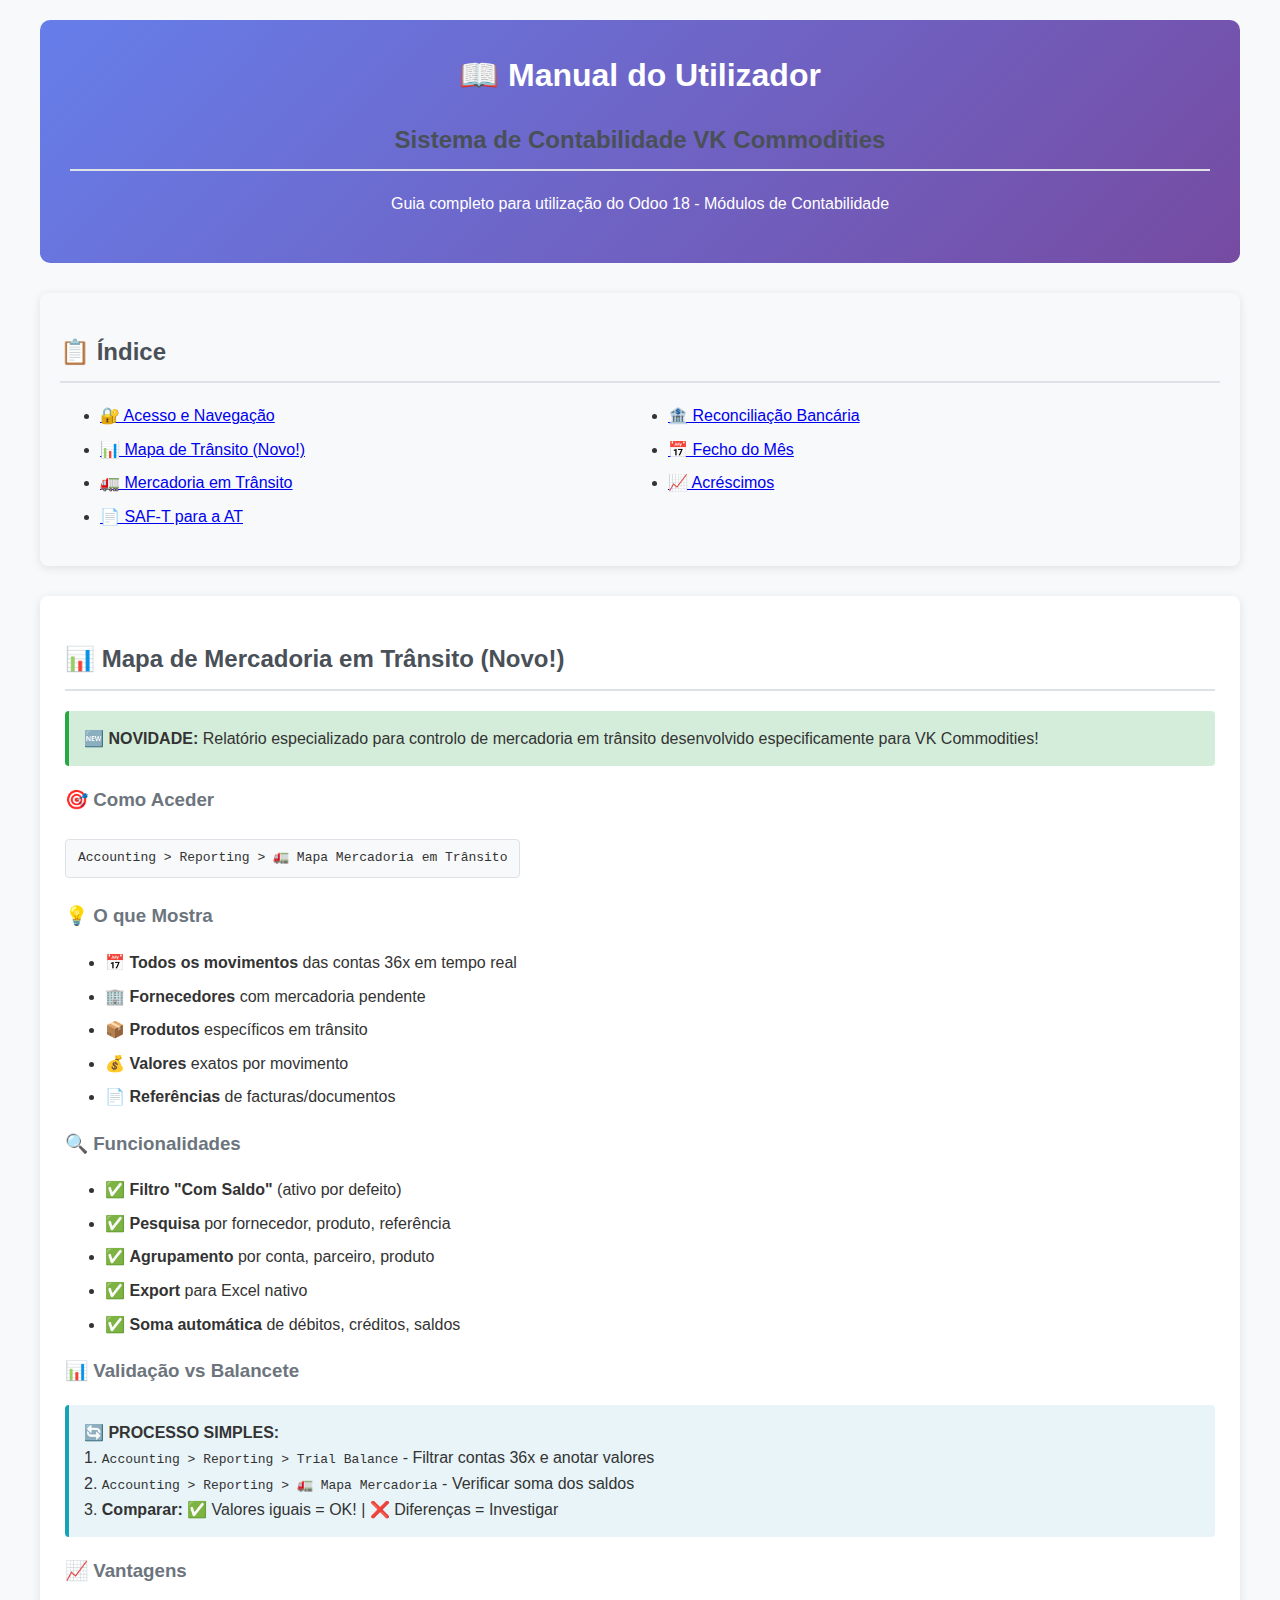
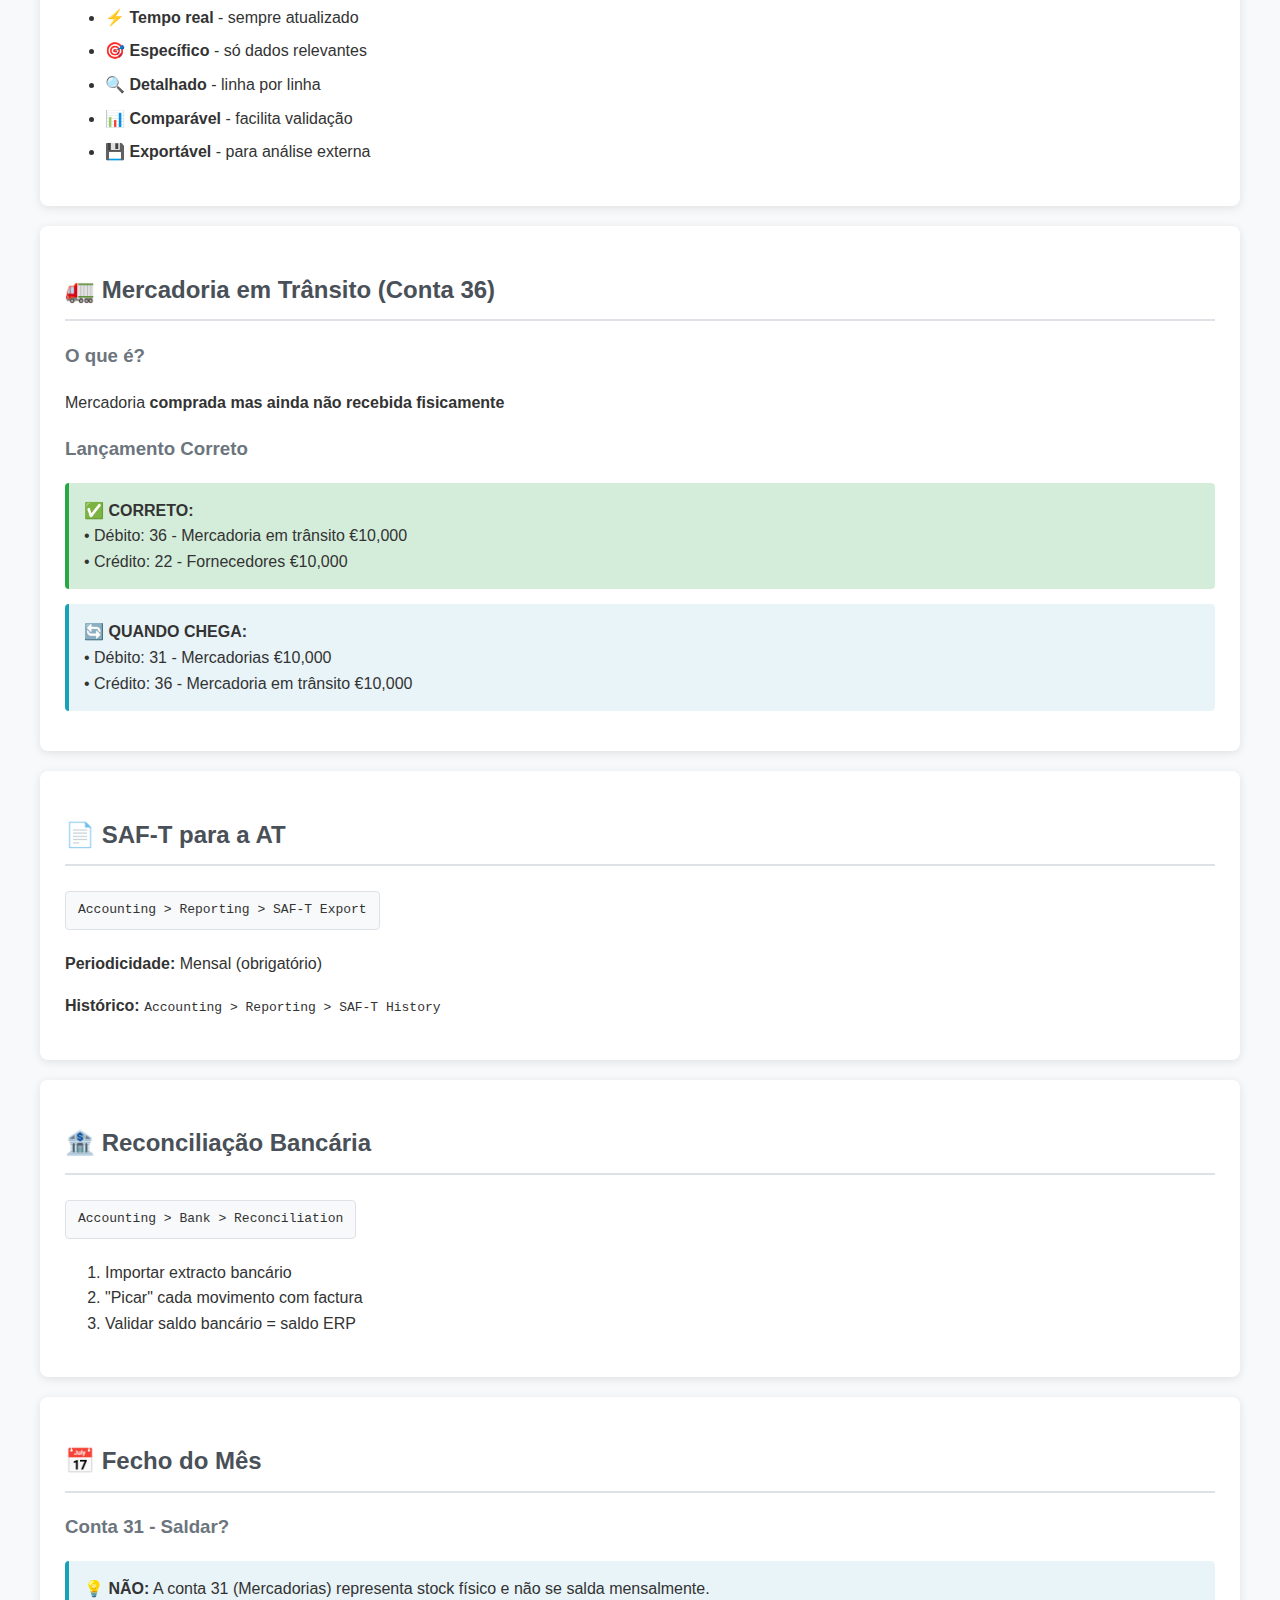
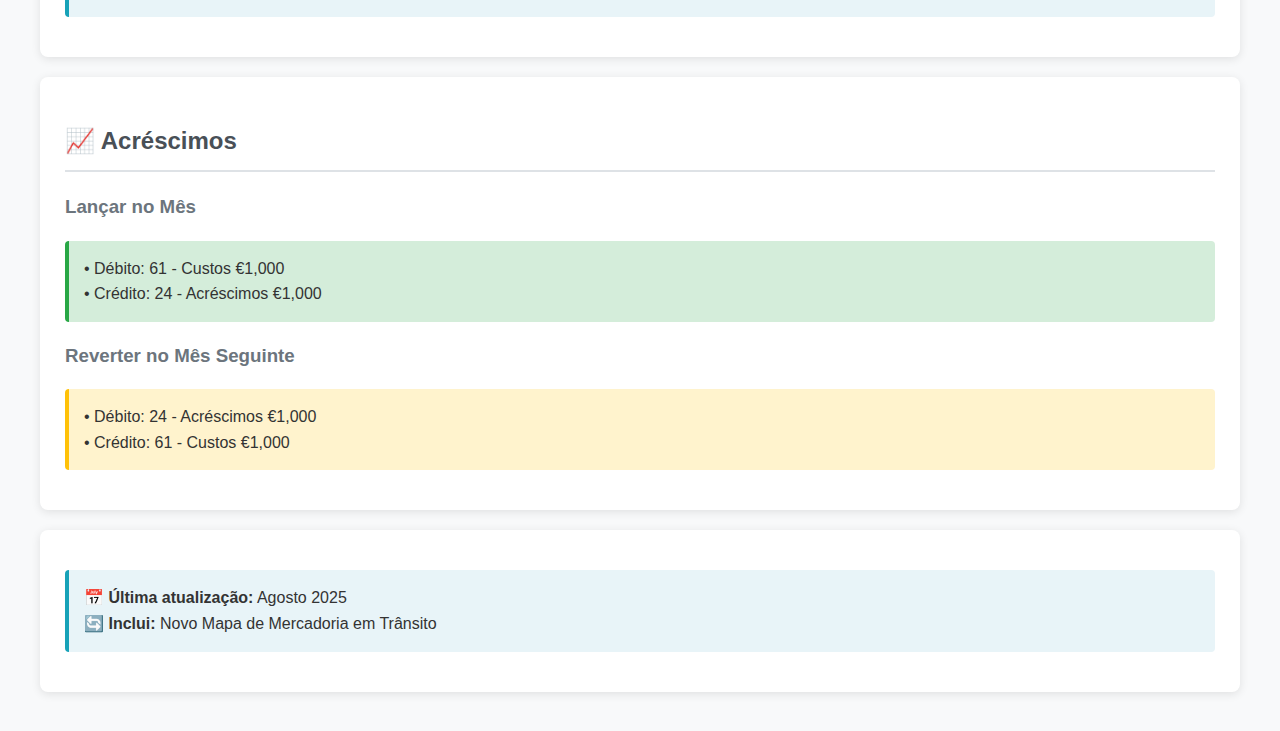
<file: addons/custom/base_accounting_kit/static/manual_utilizador.html>
<!DOCTYPE html>
<html lang="pt">
<head>
    <meta charset="UTF-8">
    <meta name="viewport" content="width=device-width, initial-scale=1.0">
    <title>Manual do Utilizador - Contabilidade VK Commodities</title>
    <style>
        body {
            font-family: 'Segoe UI', Tahoma, Geneva, Verdana, sans-serif;
            line-height: 1.6;
            color: #333;
            max-width: 1200px;
            margin: 0 auto;
            padding: 20px;
            background-color: #f8f9fa;
        }
        .header {
            background: linear-gradient(135deg, #667eea 0%, #764ba2 100%);
            color: white;
            padding: 30px;
            border-radius: 10px;
            text-align: center;
            margin-bottom: 30px;
        }
        .section {
            background: white;
            padding: 25px;
            margin-bottom: 20px;
            border-radius: 8px;
            box-shadow: 0 2px 10px rgba(0,0,0,0.1);
        }
        .highlight {
            background: #e8f4f8;
            padding: 15px;
            border-left: 4px solid #17a2b8;
            margin: 15px 0;
            border-radius: 4px;
        }
        .warning {
            background: #fff3cd;
            padding: 15px;
            border-left: 4px solid #ffc107;
            margin: 15px 0;
            border-radius: 4px;
        }
        .success {
            background: #d4edda;
            padding: 15px;
            border-left: 4px solid #28a745;
            margin: 15px 0;
            border-radius: 4px;
        }
        h1 { color: white; margin: 0; }
        h2 { color: #495057; border-bottom: 2px solid #dee2e6; padding-bottom: 10px; }
        h3 { color: #6c757d; }
        .menu-path {
            background: #f8f9fa;
            padding: 8px 12px;
            border-radius: 4px;
            font-family: monospace;
            border: 1px solid #dee2e6;
            display: inline-block;
            margin: 5px 0;
        }
        ul li { margin-bottom: 8px; }
        .toc {
            background: #f8f9fa;
            padding: 20px;
            border-radius: 8px;
            margin-bottom: 30px;
        }
        .toc ul { columns: 2; }
        @media (max-width: 768px) {
            .toc ul { columns: 1; }
            body { padding: 10px; }
        }
    </style>
</head>
<body>
    <div class="header">
        <h1>📖 Manual do Utilizador</h1>
        <h2>Sistema de Contabilidade VK Commodities</h2>
        <p>Guia completo para utilização do Odoo 18 - Módulos de Contabilidade</p>
    </div>

    <div class="section toc">
        <h2>📋 Índice</h2>
        <ul>
            <li><a href="#navegacao">🔐 Acesso e Navegação</a></li>
            <li><a href="#mapa-transito">📊 Mapa de Trânsito (Novo!)</a></li>
            <li><a href="#transito">🚛 Mercadoria em Trânsito</a></li>
            <li><a href="#saft">📄 SAF-T para a AT</a></li>
            <li><a href="#reconciliacao">🏦 Reconciliação Bancária</a></li>
            <li><a href="#fecho-mes">📅 Fecho do Mês</a></li>
            <li><a href="#acrescimos">📈 Acréscimos</a></li>
        </ul>
    </div>

    <div class="section" id="mapa-transito">
        <h2>📊 Mapa de Mercadoria em Trânsito (Novo!)</h2>
        
        <div class="success">
            <strong>🆕 NOVIDADE:</strong> Relatório especializado para controlo de mercadoria em trânsito desenvolvido especificamente para VK Commodities!
        </div>

        <h3>🎯 Como Aceder</h3>
        <div class="menu-path">Accounting > Reporting > 🚛 Mapa Mercadoria em Trânsito</div>

        <h3>💡 O que Mostra</h3>
        <ul>
            <li>📅 <strong>Todos os movimentos</strong> das contas 36x em tempo real</li>
            <li>🏢 <strong>Fornecedores</strong> com mercadoria pendente</li>
            <li>📦 <strong>Produtos</strong> específicos em trânsito</li>
            <li>💰 <strong>Valores</strong> exatos por movimento</li>
            <li>📄 <strong>Referências</strong> de facturas/documentos</li>
        </ul>

        <h3>🔍 Funcionalidades</h3>
        <ul>
            <li>✅ <strong>Filtro "Com Saldo"</strong> (ativo por defeito)</li>
            <li>✅ <strong>Pesquisa</strong> por fornecedor, produto, referência</li>
            <li>✅ <strong>Agrupamento</strong> por conta, parceiro, produto</li>
            <li>✅ <strong>Export</strong> para Excel nativo</li>
            <li>✅ <strong>Soma automática</strong> de débitos, créditos, saldos</li>
        </ul>

        <h3>📊 Validação vs Balancete</h3>
        <div class="highlight">
            <strong>🔄 PROCESSO SIMPLES:</strong><br>
            1. <code>Accounting > Reporting > Trial Balance</code> - Filtrar contas 36x e anotar valores<br>
            2. <code>Accounting > Reporting > 🚛 Mapa Mercadoria</code> - Verificar soma dos saldos<br>
            3. <strong>Comparar:</strong> ✅ Valores iguais = OK! | ❌ Diferenças = Investigar
        </div>

        <h3>📈 Vantagens</h3>
        <ul>
            <li>⚡ <strong>Tempo real</strong> - sempre atualizado</li>
            <li>🎯 <strong>Específico</strong> - só dados relevantes</li>
            <li>🔍 <strong>Detalhado</strong> - linha por linha</li>
            <li>📊 <strong>Comparável</strong> - facilita validação</li>
            <li>💾 <strong>Exportável</strong> - para análise externa</li>
        </ul>
    </div>

    <div class="section" id="transito">
        <h2>🚛 Mercadoria em Trânsito (Conta 36)</h2>
        
        <h3>O que é?</h3>
        <p>Mercadoria <strong>comprada mas ainda não recebida fisicamente</strong></p>

        <h3>Lançamento Correto</h3>
        <div class="success">
            <strong>✅ CORRETO:</strong><br>
            • Débito: 36 - Mercadoria em trânsito €10,000<br>
            • Crédito: 22 - Fornecedores €10,000
        </div>

        <div class="highlight">
            <strong>🔄 QUANDO CHEGA:</strong><br>
            • Débito: 31 - Mercadorias €10,000<br>
            • Crédito: 36 - Mercadoria em trânsito €10,000
        </div>
    </div>

    <div class="section" id="saft">
        <h2>📄 SAF-T para a AT</h2>
        
        <div class="menu-path">Accounting > Reporting > SAF-T Export</div>
        
        <p><strong>Periodicidade:</strong> Mensal (obrigatório)</p>
        <p><strong>Histórico:</strong> <code>Accounting > Reporting > SAF-T History</code></p>
    </div>

    <div class="section" id="reconciliacao">
        <h2>🏦 Reconciliação Bancária</h2>
        
        <div class="menu-path">Accounting > Bank > Reconciliation</div>
        
        <ol>
            <li>Importar extracto bancário</li>
            <li>"Picar" cada movimento com factura</li>
            <li>Validar saldo bancário = saldo ERP</li>
        </ol>
    </div>

    <div class="section" id="fecho-mes">
        <h2>📅 Fecho do Mês</h2>
        
        <h3>Conta 31 - Saldar?</h3>
        <div class="highlight">
            <strong>💡 NÃO:</strong> A conta 31 (Mercadorias) representa stock físico e não se salda mensalmente.
        </div>
    </div>

    <div class="section" id="acrescimos">
        <h2>📈 Acréscimos</h2>
        
        <h3>Lançar no Mês</h3>
        <div class="success">
            • Débito: 61 - Custos €1,000<br>
            • Crédito: 24 - Acréscimos €1,000
        </div>

        <h3>Reverter no Mês Seguinte</h3>
        <div class="warning">
            • Débito: 24 - Acréscimos €1,000<br>
            • Crédito: 61 - Custos €1,000
        </div>
    </div>

    <div class="section">
        <div class="highlight">
            <strong>📅 Última atualização:</strong> Agosto 2025<br>
            <strong>🔄 Inclui:</strong> Novo Mapa de Mercadoria em Trânsito
        </div>
    </div>

</body>
</html>
</file>
